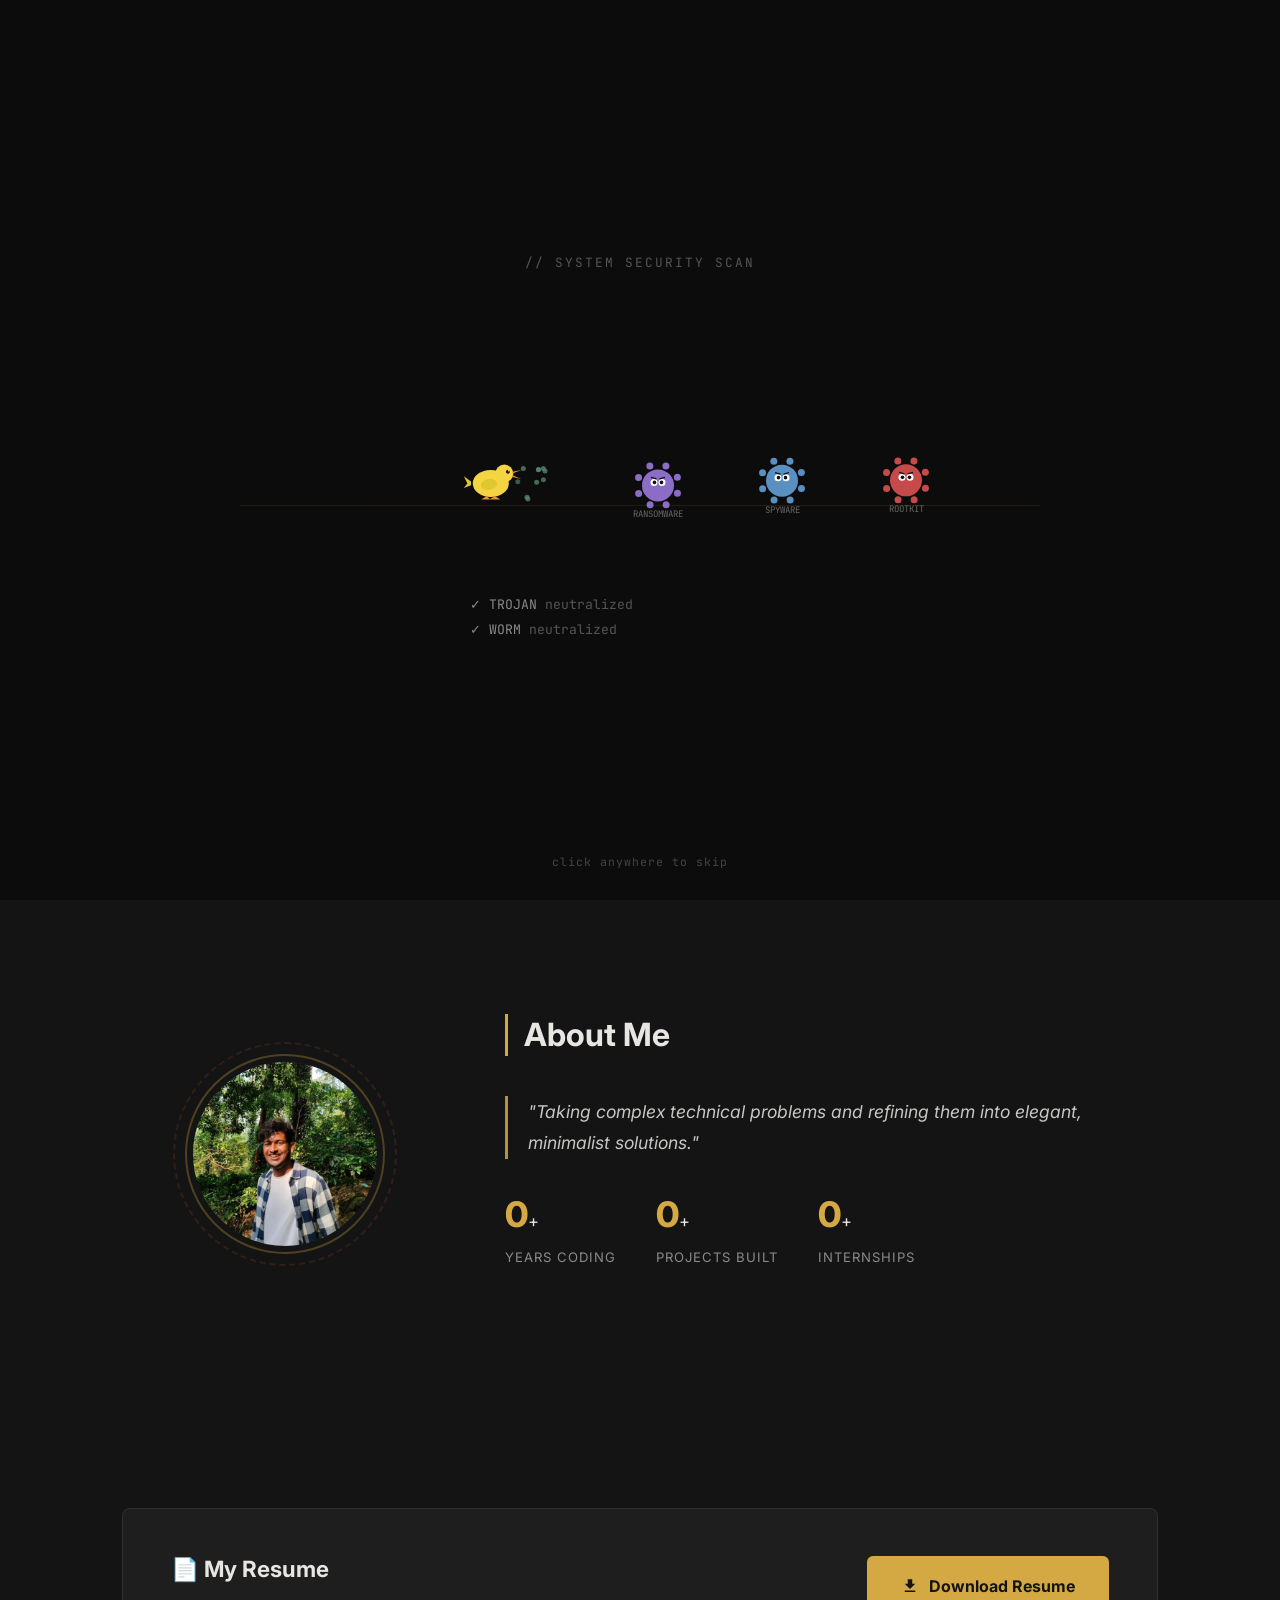
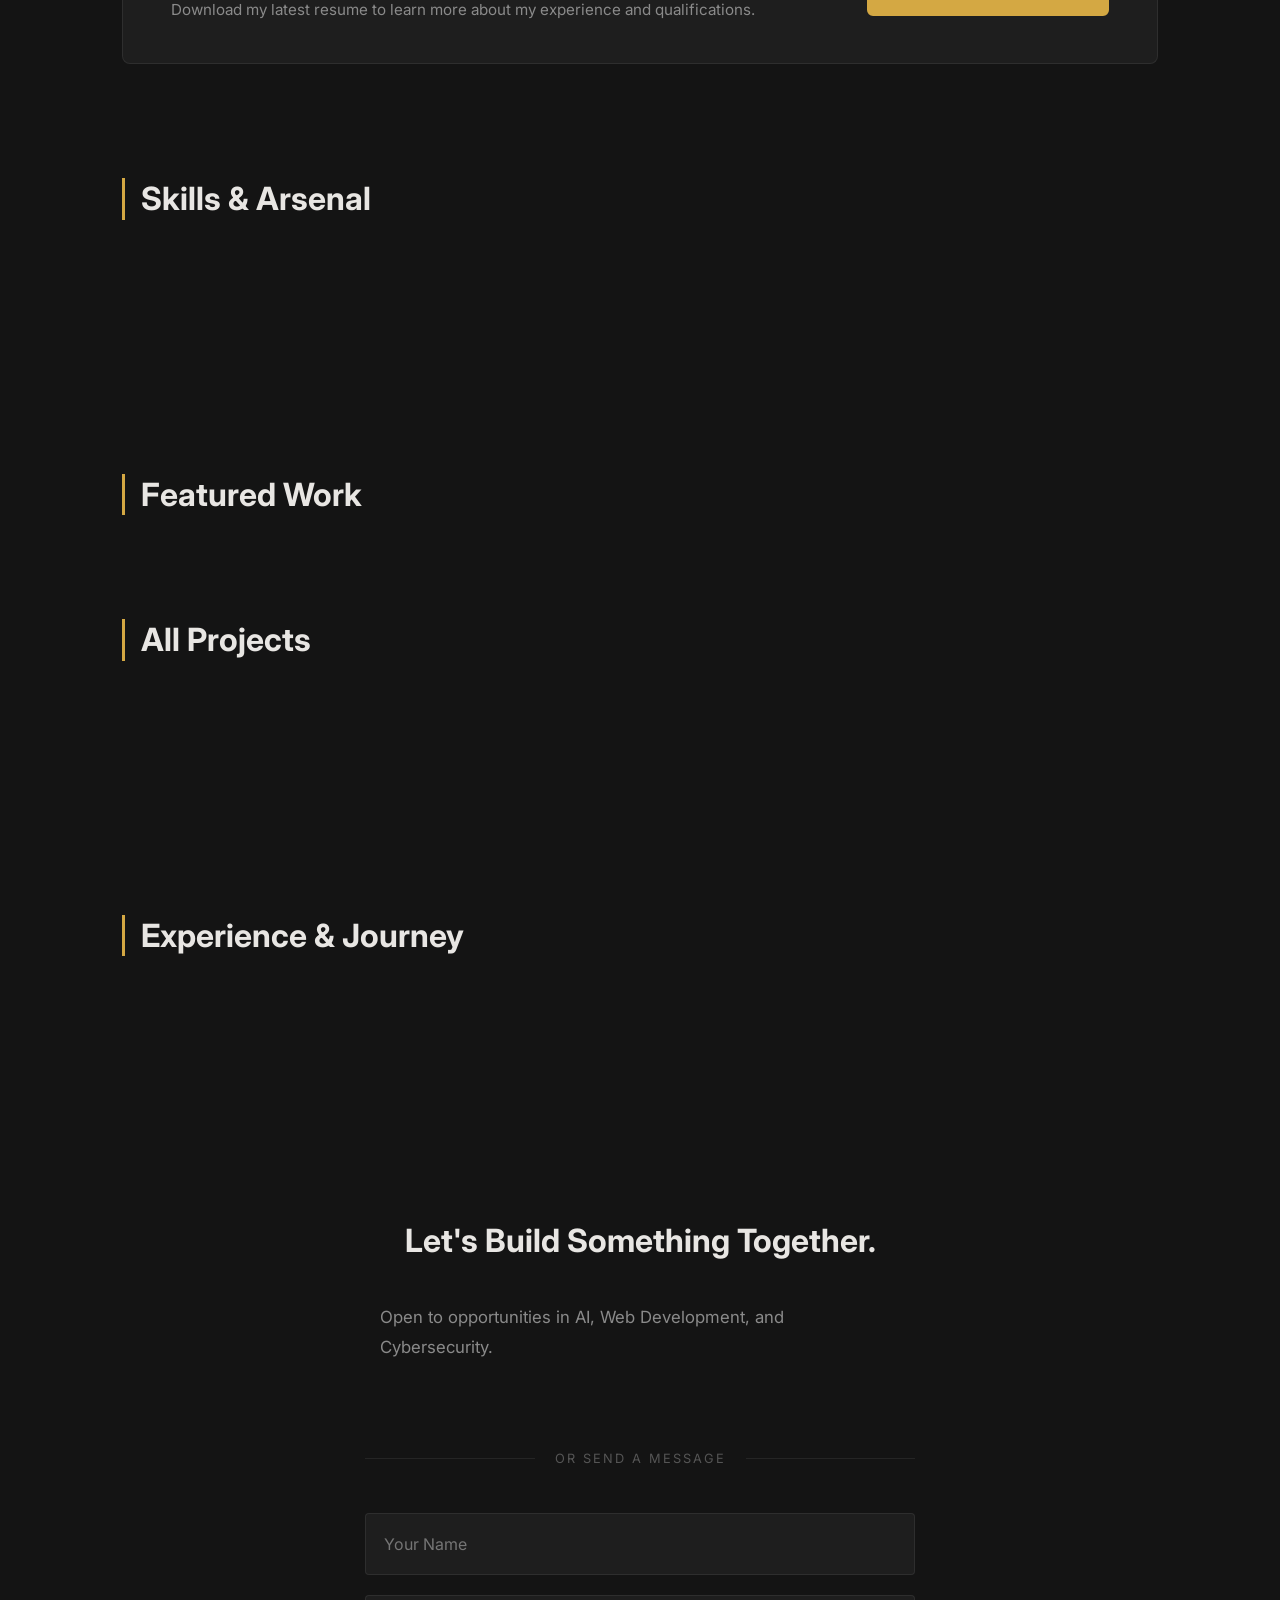
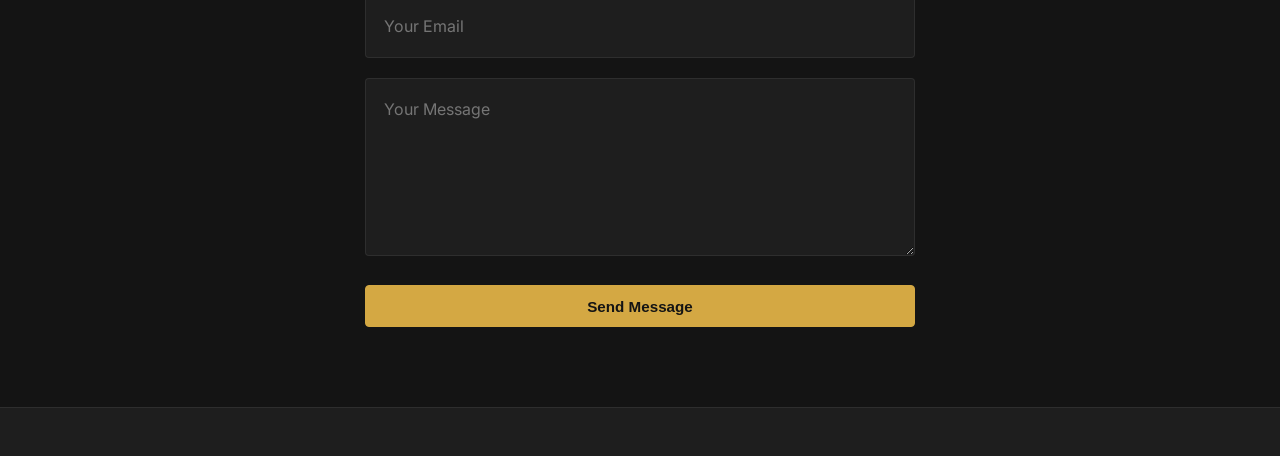
<file: index.html>
<!DOCTYPE html>
<html lang="en">
<head>
  <meta charset="UTF-8">
  <meta name="viewport" content="width=device-width, initial-scale=1.0">
  <title>Ishaan Sahu | Portfolio</title>
  <meta name="description" content="Portfolio of Ishaan Sahu — Software Engineer, ML Engineer, Full-Stack Developer.">
  <link rel="preconnect" href="https://fonts.googleapis.com">
  <link rel="preconnect" href="https://fonts.gstatic.com" crossorigin>
  <link href="https://fonts.googleapis.com/css2?family=Inter:wght@300;400;500;600;700;800&family=JetBrains+Mono:wght@400;700&display=swap" rel="stylesheet">
  <link rel="stylesheet" href="styles.css">
  <noscript>
    <style>
      .intro-overlay { display: none !important; }
      .reveal { opacity: 1 !important; transform: none !important; }
      .timeline-item { opacity: 1 !important; transform: none !important; }
    </style>
  </noscript>
</head>
<body>

  <!-- ===== INTRO: Duck vs Viruses ===== -->
  <div id="intro-overlay" class="intro-overlay">
    <div class="intro-inner">
      <p class="intro-label">// SYSTEM SECURITY SCAN</p>
      <canvas id="duck-canvas" width="800" height="280"></canvas>
      <div class="intro-status" id="intro-status"></div>
    </div>
    <div class="intro-skip">click anywhere to skip</div>
  </div>

  <!-- ===== NAVBAR ===== -->
  <nav id="navbar">
    <div class="nav-container">
      <a href="#hero" class="logo">IS<span class="logo-dot">.</span></a>
      <div class="hamburger" id="hamburger">
        <span></span><span></span><span></span>
      </div>
      <ul class="nav-links">
        <li><a href="#hero" class="active">Home</a></li>
        <li><a href="#about">About</a></li>
        <li><a href="#skills">Skills</a></li>
        <li><a href="#projects">Projects</a></li>
        <li><a href="#experience">Experience</a></li>
        <li><a href="#contact">Contact</a></li>
      </ul>
    </div>
  </nav>

  <!-- ===== HERO ===== -->
  <section id="hero" class="hero page-section">
    <div class="hero-bg">
      <canvas id="neural-canvas"></canvas>
    </div>
    <div class="hero-content container reveal">
      <div class="status-badge" id="hero-status">
        <span class="pulse-dot"></span>
        <span id="hero-status-text">Loading...</span>
      </div>
      <h1 class="hero-heading" id="hero-heading">Hi, I'm <span class="accent-text">Ishaan Sahu</span>.</h1>
      <div class="typewriter-container">
        <span id="typewriter" class="typewriter"></span><span class="caret">|</span>
      </div>
      <p class="hero-subtext" id="hero-subtext"></p>
      <div class="hero-ctas">
        <a href="#projects" class="btn btn-primary">View My Projects</a>
        <a href="#contact" class="btn btn-outline">Get in Touch</a>
        <a href="assets/resume.pdf" target="_blank" class="btn btn-outline" id="hero-resume-btn">Download Resume</a>
      </div>
      <div class="social-row" id="hero-socials"></div>
    </div>
  </section>

  <!-- ===== ABOUT ===== -->
  <section id="about" class="about page-section">
    <div class="container reveal">
      <div class="about-grid">
        <div class="about-visual">
          <div class="avatar-container">
            <div class="avatar-ring inner-ring"></div>
            <div class="avatar-ring outer-ring"></div>
            <img src="assets/photo.jpg" alt="Ishaan Sahu" class="avatar-photo" id="avatar-photo" onerror="this.style.display='none'; document.getElementById('avatar-fallback').style.display='flex';">
            <div class="avatar-placeholder" id="avatar-fallback" style="display:none;">IS</div>
          </div>
        </div>
        <div class="about-text">
          <h2 class="section-title">About Me</h2>
          <blockquote class="italic-quote">"Taking complex technical problems and refining them into elegant, minimalist solutions."</blockquote>
          <p id="about-bio"></p>
          <div class="stats-row">
            <div class="stat-item"><span class="stat-number" data-target="2">0</span><span>+</span><div class="stat-label">Years Coding</div></div>
            <div class="stat-item"><span class="stat-number" data-target="5">0</span><span>+</span><div class="stat-label">Projects Built</div></div>
            <div class="stat-item"><span class="stat-number" data-target="3">0</span><span>+</span><div class="stat-label">Internships</div></div>
          </div>
        </div>
      </div>
    </div>
  </section>

  <!-- ===== RESUME ===== -->
  <section id="resume" class="resume-section page-section">
    <div class="container reveal">
      <div class="resume-card">
        <div class="resume-info">
          <h3>📄 My Resume</h3>
          <p>Download my latest resume to learn more about my experience and qualifications.</p>
        </div>
        <a href="assets/resume.pdf" target="_blank" class="resume-download-btn" id="resume-download-link">
          <svg viewBox="0 0 24 24"><path d="M19 9h-4V3H9v6H5l7 7 7-7zM5 18v2h14v-2H5z"/></svg>
          Download Resume
        </a>
      </div>
    </div>
  </section>

  <!-- ===== SKILLS ===== -->
  <section id="skills" class="skills page-section">
    <div class="container reveal">
      <h2 class="section-title">Skills &amp; Arsenal</h2>
      <div id="skills-container" class="skills-grid"></div>
    </div>
  </section>

  <!-- ===== PROJECTS ===== -->
  <section id="projects" class="projects page-section">
    <div class="container reveal">
      <h2 class="section-title">Featured Work</h2>
      <div id="featured-projects" class="featured-grid"></div>
      <h2 class="section-title mt-lg">All Projects</h2>
      <div id="all-projects" class="all-projects-grid"></div>
    </div>
  </section>

  <!-- ===== EXPERIENCE ===== -->
  <section id="experience" class="experience page-section">
    <div class="container reveal">
      <h2 class="section-title">Experience &amp; Journey</h2>
      <div class="timeline" id="timeline-container">
        <div class="timeline-line"></div>
      </div>
    </div>
  </section>

  <!-- ===== CONTACT ===== -->
  <section id="contact" class="contact page-section">
    <div class="container reveal">
      <h2 class="section-title center">Let's Build Something Together.</h2>
      <p class="contact-subtext center">Open to opportunities in AI, Web Development, and Cybersecurity.</p>
      <div class="contact-links-grid" id="contact-links-grid"></div>
      <div class="contact-divider"><span>or send a message</span></div>
      <div class="contact-form-container">
        <form id="contact-form" class="contact-form" name="contact" method="POST" data-netlify="true" data-netlify-honeypot="bot-field">
          <input type="hidden" name="form-name" value="contact">
          <p class="hidden" style="display:none;"><label>Don't fill this out: <input name="bot-field"></label></p>
          <div class="form-group"><input type="text" name="name" required placeholder="Your Name"></div>
          <div class="form-group"><input type="email" name="email" required placeholder="Your Email"></div>
          <div class="form-group"><textarea name="message" required placeholder="Your Message" rows="5"></textarea></div>
          <button type="submit" class="btn btn-primary btn-submit" id="contact-submit-btn">Send Message</button>
        </form>
        <div id="form-message" class="form-message"></div>
      </div>
    </div>
  </section>

  <!-- ===== FOOTER ===== -->
  <footer id="footer">
    <div class="container footer-container">
      <p id="footer-text"></p>
      <div class="footer-socials" id="footer-socials-row"></div>
    </div>
  </footer>

  <script src="script.js"></script>
</body>
</html>
</file>
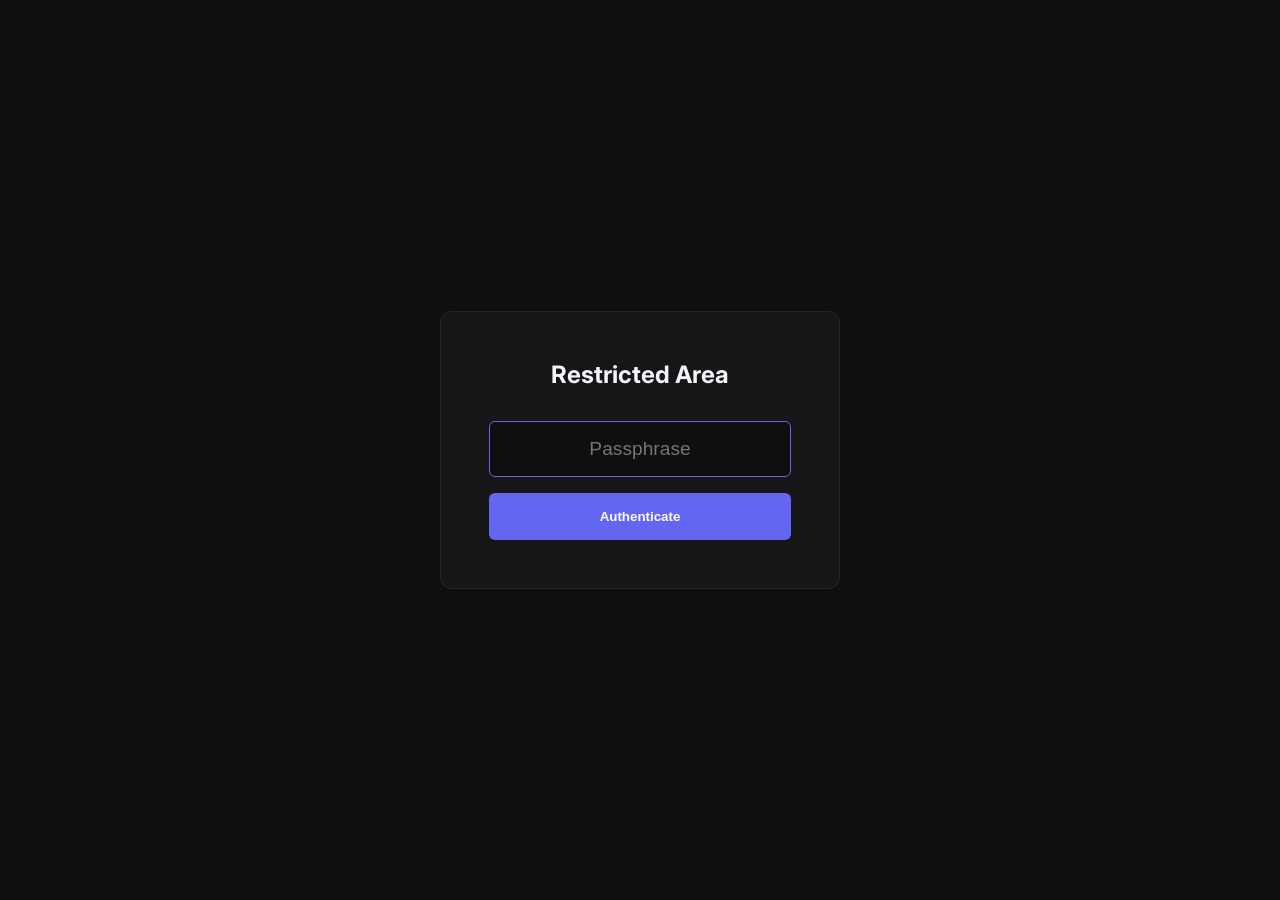
<file: admin.html>
<!DOCTYPE html>
<html lang="en">
<head>
  <meta charset="UTF-8">
  <meta name="viewport" content="width=device-width, initial-scale=1.0">
  <title>Admin Area</title>
  <link rel="preconnect" href="https://fonts.googleapis.com">
  <link rel="preconnect" href="https://fonts.gstatic.com" crossorigin>
  <link href="https://fonts.googleapis.com/css2?family=Inter:wght@400;500;600;700&display=swap" rel="stylesheet">
  <style>
    :root {
      --bg-dark: #0f0f0f;
      --surface: #161616;
      --surface-hover: #1c1c1c;
      --text-main: #f1f5f9;
      --text-muted: #94a3b8;
      --accent: #6366f1;
      --accent-danger: #e11d48;
      --card-border: rgba(255, 255, 255, 0.06);
    }
    * { box-sizing: border-box; margin: 0; padding: 0; }
    body { background: var(--bg-dark); color: var(--text-main); font-family: 'Inter', sans-serif; display: flex; height: 100vh; overflow: hidden; }
    
    /* Login Screen */
    #login-screen { position: fixed; inset: 0; background: var(--bg-dark); z-index: 1000; display: flex; align-items: center; justify-content: center; }
    .login-box { background: var(--surface); padding: 3rem; border-radius: 12px; border: 1px solid var(--card-border); text-align: center; width: 100%; max-width: 400px; }
    .login-box h2 { margin-bottom: 2rem; color: var(--text-main); }
    .login-box input { width: 100%; padding: 1rem; background: var(--bg-dark); border: 1px solid var(--card-border); border-radius: 6px; color: white; margin-bottom: 1rem; text-align: center; font-size: 1.2rem; }
    .login-box input:focus { outline: none; border-color: var(--accent); }
    .btn { background: var(--accent); color: white; border: none; padding: 1rem 2rem; border-radius: 6px; cursor: pointer; font-weight: 600; width: 100%; transition: opacity 0.2s; }
    .btn:hover { opacity: 0.9; }
    .btn-danger { background: var(--accent-danger); }
    .btn-outline { background: transparent; border: 1px solid var(--card-border); }
    
    /* Dashboard Layout */
    #dashboard { display: none; width: 100%; height: 100%; }
    .sidebar { width: 250px; background: var(--surface); border-right: 1px solid var(--card-border); padding: 2rem 0; display: flex; flex-direction: column; }
    .sidebar h2 { padding: 0 2rem; margin-bottom: 2rem; font-size: 1.2rem; color: var(--accent); }
    .nav-btn { background: transparent; border: none; color: var(--text-muted); text-align: left; padding: 1rem 2rem; cursor: pointer; transition: 0.2s; font-size: 1rem; width: 100%; }
    .nav-btn:hover, .nav-btn.active { background: var(--surface-hover); color: var(--text-main); border-right: 3px solid var(--accent); }
    .logout-btn { margin-top: auto; color: var(--accent-danger); }
    
    .main-content { flex: 1; padding: 3rem; overflow-y: auto; }
    .section-view { display: none; max-width: 800px; }
    .section-view.active { display: block; }
    .section-view h1 { margin-bottom: 2rem; }
    
    /* Forms */
    .form-group { margin-bottom: 1.5rem; }
    .form-group label { display: block; margin-bottom: 0.5rem; color: var(--text-muted); font-size: 0.9rem; }
    .form-group input, .form-group textarea, .form-group select { width: 100%; padding: 0.75rem; background: var(--surface); border: 1px solid var(--card-border); border-radius: 6px; color: white; font-family: inherit; }
    .form-group input:focus, .form-group textarea:focus { outline: none; border-color: var(--accent); }
    .flex-row { display: flex; gap: 1rem; align-items: center; }
    .chip { display: inline-flex; align-items: center; background: var(--surface-hover); padding: 0.25rem 0.75rem; border-radius: 16px; margin: 0.25rem; font-size: 0.9rem; border: 1px solid var(--card-border); }
    .chip button { background: none; border: none; color: var(--accent-danger); margin-left: 0.5rem; cursor: pointer; }
    
    .card-list { display: flex; flex-direction: column; gap: 1rem; margin-bottom: 2rem; }
    .edit-card { background: var(--surface); border: 1px solid var(--card-border); padding: 1.5rem; border-radius: 8px; position: relative; }
    .edit-card .delete-btn { position: absolute; top: 1rem; right: 1rem; background: none; border: none; color: var(--accent-danger); cursor: pointer; }

    /* Repo Checklist */
    .repo-item { display: flex; align-items: center; padding: 1rem; background: var(--surface); border: 1px solid var(--card-border); border-radius: 6px; margin-bottom: 0.5rem; cursor: grab; }
    .repo-item:active { cursor: grabbing; }
    .repo-item.pinned { border-color: var(--accent); }
    .repo-item input[type="checkbox"] { margin-right: 1rem; transform: scale(1.2); }
    .repo-rank { margin-left: auto; background: var(--accent); color: white; padding: 2px 8px; border-radius: 12px; font-size: 0.8rem; font-weight: bold; }
    .repo-expand { padding: 1rem; background: var(--bg-dark); border: 1px solid var(--card-border); border-top: none; border-radius: 0 0 6px 6px; margin-top: -0.5rem; margin-bottom: 1rem; display: none; }
    .repo-item.pinned + .repo-expand { display: block; }
    
    /* Resume Upload */
    .resume-upload-area {
      border: 2px dashed var(--card-border);
      border-radius: 8px;
      padding: 2rem;
      text-align: center;
      transition: border-color 0.3s, background 0.3s;
      cursor: pointer;
      margin-bottom: 1.5rem;
    }
    .resume-upload-area:hover {
      border-color: var(--accent);
      background: rgba(99, 102, 241, 0.05);
    }
    .resume-upload-area.dragover {
      border-color: var(--accent);
      background: rgba(99, 102, 241, 0.1);
    }
    .resume-upload-area p { color: var(--text-muted); margin-top: 0.5rem; font-size: 0.9rem; }
    .resume-current { background: var(--surface); padding: 1rem 1.5rem; border-radius: 6px; border: 1px solid var(--card-border); margin-bottom: 1.5rem; display: flex; justify-content: space-between; align-items: center; }
    .resume-current a { color: var(--accent); text-decoration: underline; }

    /* Toast */
    #toast { position: fixed; bottom: 2rem; right: 2rem; padding: 1rem 2rem; border-radius: 6px; color: white; transform: translateY(100px); opacity: 0; transition: all 0.3s; z-index: 2000; }
    #toast.show { transform: translateY(0); opacity: 1; }
    .toast-success { background: var(--accent); }
    .toast-error { background: var(--accent-danger); }
  </style>
</head>
<body>

  <!-- Login -->
  <div id="login-screen">
    <div class="login-box">
      <h2>Restricted Area</h2>
      <form id="login-form">
        <input type="password" id="admin-password" placeholder="Passphrase" required autofocus>
        <button type="submit" class="btn" id="login-btn">Authenticate</button>
      </form>
      <div id="login-error" style="color: var(--accent-danger); margin-top: 1rem; display: none;"></div>
    </div>
  </div>

  <!-- Dashboard -->
  <div id="dashboard">
    <div class="sidebar">
      <h2>Control Panel</h2>
      <button class="nav-btn active" data-target="sec-identity">Identity</button>
      <button class="nav-btn" data-target="sec-featured">Featured Projects</button>
      <button class="nav-btn" data-target="sec-hidden">Hidden Repos</button>
      <button class="nav-btn" data-target="sec-skills">Skills</button>
      <button class="nav-btn" data-target="sec-experience">Experience</button>
      <button class="nav-btn" data-target="sec-resume">Resume</button>
      <button class="nav-btn" data-target="sec-settings">Site Settings</button>
      <button class="nav-btn" data-target="sec-visitors" id="nav-btn-visitors">Visitors Log</button>
      <button class="nav-btn logout-btn" id="logout-btn">Log Out</button>
    </div>
    
    <div class="main-content">
      
      <!-- Identity Section -->
      <div id="sec-identity" class="section-view active">
        <h1>Identity</h1>
        <div class="form-group">
          <label>Name</label>
          <input type="text" id="id-name">
        </div>
        <div class="form-group">
          <label>Tagline</label>
          <input type="text" id="id-tagline">
        </div>
        <div class="form-group">
          <label>Bio</label>
          <textarea id="id-bio" rows="4"></textarea>
        </div>
        <div class="form-group">
          <label>Roles (Typewriter)</label>
          <div id="roles-container" style="margin-bottom: 0.5rem;"></div>
          <div class="flex-row">
            <input type="text" id="new-role" placeholder="Add a role...">
            <button class="btn btn-outline" style="width: auto;" onclick="adminApp.addRole()">Add</button>
          </div>
        </div>
        <div class="form-group">
          <label>Status Badge</label>
          <div class="flex-row">
            <input type="checkbox" id="id-status-active" style="width:auto;"> Active
            <input type="text" id="id-status-label" placeholder="Label text (e.g. Open to Opportunities)">
          </div>
        </div>
        <h3>Social Links</h3>
        <div class="form-group"><label>Email</label><input type="text" id="id-email"></div>
        <div class="form-group"><label>LinkedIn</label><input type="text" id="id-linkedin"></div>
        <div class="form-group"><label>GitHub</label><input type="text" id="id-github"></div>
        <div class="form-group"><label>LeetCode</label><input type="text" id="id-leetcode"></div>
        
        <button class="btn save-btn" data-section="identity">Save Changes</button>
      </div>

      <!-- Featured Projects Section -->
      <div id="sec-featured" class="section-view">
        <h1>Featured Projects</h1>
        <p style="color: var(--text-muted); margin-bottom: 1rem;">Select up to 3 projects. Drag to reorder.</p>
        <div id="featured-list" class="card-list">
          <!-- Populated by JS -->
        </div>
        <button class="btn save-btn" data-section="featured">Save Changes</button>
      </div>

      <!-- Hidden Repos Section -->
      <div id="sec-hidden" class="section-view">
        <h1>Hidden Repos</h1>
        <p style="color: var(--text-muted); margin-bottom: 1rem;">Select repositories to hide from the "All Projects" grid.</p>
        <div id="hidden-list" class="card-list" style="display: grid; grid-template-columns: 1fr 1fr; gap: 0.5rem;">
          <!-- Populated by JS -->
        </div>
        <button class="btn save-btn" data-section="hidden">Save Changes</button>
      </div>

      <!-- Skills Section -->
      <div id="sec-skills" class="section-view">
        <h1>Skills</h1>
        <div id="skills-editor">
          <!-- Populated by JS -->
        </div>
        <button class="btn btn-outline" style="margin-bottom: 2rem;" onclick="adminApp.addSkillCategory()">+ Add Category</button><br>
        <button class="btn save-btn" data-section="skills">Save Changes</button>
      </div>

      <!-- Experience Section -->
      <div id="sec-experience" class="section-view">
        <h1>Experience</h1>
        <div id="experience-list" class="card-list">
          <!-- Populated by JS -->
        </div>
        <button class="btn btn-outline" style="margin-bottom: 2rem;" onclick="adminApp.addExperience()">+ Add Entry</button><br>
        <button class="btn save-btn" data-section="experience">Save Changes</button>
      </div>

      <!-- Resume Section -->
      <div id="sec-resume" class="section-view">
        <h1>Resume Management</h1>
        <p style="color: var(--text-muted); margin-bottom: 1.5rem;">Upload a new resume PDF. It will replace the current one and be available for download on your portfolio.</p>
        
        <div class="resume-current" id="resume-current-info">
          <div>
            <span style="color: var(--text-muted); font-size: 0.9rem;">Current Resume:</span>
            <a href="" id="resume-current-link" target="_blank" style="margin-left: 0.5rem;">View Current Resume</a>
          </div>
        </div>

        <div class="resume-upload-area" id="resume-upload-area" onclick="document.getElementById('resume-file-input').click();">
          <div style="font-size: 2rem; margin-bottom: 0.5rem;">📄</div>
          <strong>Click to select or drag & drop your resume PDF</strong>
          <p>Only PDF files are accepted (max 10MB)</p>
        </div>
        <input type="file" id="resume-file-input" accept=".pdf" style="display: none;">
        
        <div id="resume-selected-info" style="display: none; background: var(--surface); padding: 1rem; border-radius: 6px; border: 1px solid var(--accent); margin-bottom: 1.5rem;">
          <span id="resume-selected-name" style="color: var(--accent);"></span>
          <span id="resume-selected-size" style="color: var(--text-muted); margin-left: 1rem;"></span>
        </div>

        <button class="btn" id="resume-upload-btn" style="margin-bottom: 1rem;" disabled>Upload Resume</button>
      </div>

      <!-- Site Settings Section -->
      <div id="sec-settings" class="section-view">
        <h1>Site Settings</h1>
        <div class="form-group">
          <label>Accent Color Preset</label>
          <select id="set-accent">
            <option value="indigo">Indigo</option>
            <option value="emerald">Emerald</option>
            <option value="amber">Amber</option>
          </select>
        </div>
        <div class="form-group">
          <label>Footer Text</label>
          <input type="text" id="set-footer">
        </div>
        <button class="btn save-btn" data-section="settings">Save Changes</button>
      </div>

      <!-- Visitors Section -->
      <div id="sec-visitors" class="section-view">
        <h1>Silent Visitor Analytics</h1>
        <p style="color: var(--text-muted); margin-bottom: 2rem;">Tracking is entirely invisible to public visitors.</p>
        
        <!-- Stats Row -->
        <div style="display: grid; grid-template-columns: 1fr 1fr; gap: 1.5rem; margin-bottom: 2rem;">
          <div style="background: var(--surface); padding: 1.5rem; border-radius: 8px; border: 1px solid var(--card-border);">
            <div style="color: var(--text-muted); font-size: 0.9rem; margin-bottom: 0.5rem;">Total Visits</div>
            <div id="visitor-total" style="font-size: 2.2rem; font-weight: bold; color: var(--accent);">0</div>
          </div>
          <div style="background: var(--surface); padding: 1.5rem; border-radius: 8px; border: 1px solid var(--card-border);">
            <div style="color: var(--text-muted); font-size: 0.9rem; margin-bottom: 0.5rem;">Unique Visitors (IPs)</div>
            <div id="visitor-unique" style="font-size: 2.2rem; font-weight: bold; color: #10b981;">0</div>
          </div>
        </div>

        <!-- Logs Table -->
        <div style="background: var(--surface); border: 1px solid var(--card-border); border-radius: 8px; overflow: hidden;">
          <div style="padding: 1.2rem; font-weight: 600; border-bottom: 1px solid var(--card-border); display: flex; justify-content: space-between; align-items: center;">
            <span>Visit History</span>
            <button class="btn btn-outline" style="width: auto; padding: 0.4rem 1rem; font-size: 0.85rem;" onclick="adminApp.loadVisitors()">Refresh Logs</button>
          </div>
          <div style="overflow-x: auto; max-height: 480px;">
            <table style="width: 100%; border-collapse: collapse; text-align: left; font-size: 0.9rem;">
              <thead>
                <tr style="background: var(--surface-hover); color: var(--text-muted); border-bottom: 1px solid var(--card-border);">
                  <th style="padding: 1rem;">IP Address</th>
                  <th style="padding: 1rem;">Page</th>
                  <th style="padding: 1rem;">Timestamp</th>
                  <th style="padding: 1rem; max-width: 280px; overflow: hidden; text-overflow: ellipsis; white-space: nowrap;">Client (Browser/OS)</th>
                </tr>
              </thead>
              <tbody id="visitor-log-rows">
                <!-- Dynamically populated -->
              </tbody>
            </table>
          </div>
        </div>
      </div>

    </div>
  </div>

  <div id="toast"></div>

  <script src="admin.js"></script>
</body>
</html>
</file>
<file: styles.css>
/* ================================================
   WARM VINTAGE-MODERN THEME
   Minimalistic · High Contrast · Readable
   ================================================ */

:root {
  --bg-dark: #141414;
  --surface: #1e1e1e;
  --surface-hover: #272727;
  --text-main: #e8e6e3;
  --text-muted: #8a8a8a;

  --accent-primary: #d4a843;   /* Vintage Gold */
  --accent-secondary: #c75c3a; /* Burnt Sienna */
  --accent-tertiary: #5b8a72;  /* Sage Green */

  --card-border: rgba(255, 255, 255, 0.07);
  --glass-bg: rgba(20, 20, 20, 0.92);

  --font-family: 'Inter', sans-serif;
  --font-mono: 'JetBrains Mono', 'Courier New', monospace;
  --font-hero: 800 clamp(2.5rem, 6vw, 5.5rem)/1.1 var(--font-family);
  --font-title: 700 2rem/1.3 var(--font-family);
  --font-body: 400 1.05rem/1.8 var(--font-family);

  --max-width: 1100px;
  --section-padding: 100px 0;
  --nav-height: 64px;
  --transition: 250ms ease;
}

* { margin: 0; padding: 0; box-sizing: border-box; }
html { scroll-behavior: smooth; }
body {
  background: var(--bg-dark);
  color: var(--text-main);
  font: var(--font-body);
  overflow-x: hidden;
  min-height: 100vh;
  display: flex;
  flex-direction: column;
}

a { color: inherit; text-decoration: none; transition: color var(--transition); }

/* ===== INTRO OVERLAY ===== */
.intro-overlay {
  position: fixed; inset: 0; z-index: 10000;
  background: #0c0c0c;
  display: flex; flex-direction: column;
  align-items: center; justify-content: center;
  cursor: pointer;
  transition: opacity 0.6s ease;
}
.intro-overlay.fade-out {
  opacity: 0; pointer-events: none;
}
.intro-inner {
  text-align: center;
  width: 90%; max-width: 800px;
}
.intro-label {
  font: 400 0.8rem/1 var(--font-mono);
  color: #555; letter-spacing: 2px;
  margin-bottom: 1.5rem;
  text-transform: uppercase;
}
#duck-canvas {
  width: 100%; max-width: 800px;
  height: auto;
  display: block; margin: 0 auto;
  image-rendering: auto;
}
.intro-status {
  margin-top: 1.25rem;
  font: 400 0.82rem/1.9 var(--font-mono);
  color: var(--text-muted);
  text-align: left;
  max-width: 340px;
  margin-left: auto; margin-right: auto;
  min-height: 3rem;
}
.status-line { display: block; }
.status-line .dim { color: #555; }
.status-final {
  display: block;
  color: var(--accent-primary);
  font-weight: 700;
  margin-top: 0.6rem;
  letter-spacing: 0.5px;
}
.intro-skip {
  position: absolute; bottom: 2rem;
  font: 400 0.72rem/1 var(--font-mono);
  color: #444; letter-spacing: 1px;
}

/* ===== PAGE SECTIONS ===== */
/* Sections visible by default — JS hides them */
section.page-section { flex-grow: 1; }

body.js-ready section.page-section {
  display: none;
}
body.js-ready section.page-section.page-active {
  display: block;
  animation: pageIn 0.5s ease;
}
body.js-ready section.hero.page-section.page-active {
  display: flex;
}

@keyframes pageIn {
  from { opacity: 0; transform: translateY(18px); }
  to { opacity: 1; transform: translateY(0); }
}

/* ===== REVEAL (JS-gated) ===== */
body.js-ready .reveal {
  opacity: 0; transform: translateY(16px);
  transition: opacity 0.5s ease, transform 0.5s ease;
}
body.js-ready .reveal.active {
  opacity: 1; transform: none;
}

/* ===== LAYOUT ===== */
.container { width: 100%; max-width: var(--max-width); margin: 0 auto; padding: 0 2rem; }
section { padding: var(--section-padding); position: relative; }
.section-title {
  font: var(--font-title); margin-bottom: 2.5rem;
  padding-left: 1rem;
  border-left: 3px solid var(--accent-primary);
}
.section-title.center { text-align: center; border-left: none; padding-left: 0; }
.accent-text { color: var(--accent-primary); }
.italic-quote {
  font-style: italic; font-size: 1.1rem; color: var(--text-main);
  border-left: 3px solid var(--accent-primary);
  padding-left: 1.25rem; margin-bottom: 1.5rem; opacity: 0.85;
}
.mt-lg { margin-top: 4rem; }

/* ===== BUTTONS ===== */
.btn {
  display: inline-block; padding: 0.7rem 1.4rem;
  border-radius: 4px; font-weight: 600; font-size: 0.95rem;
  transition: all var(--transition); cursor: pointer;
}
.btn-primary {
  background: var(--accent-primary); color: #141414;
  border: 1px solid var(--accent-primary);
}
.btn-primary:hover {
  background: transparent; color: var(--accent-primary);
  transform: translateY(-2px);
}
.btn-outline {
  background: transparent; color: var(--text-main);
  border: 1px solid var(--card-border);
}
.btn-outline:hover {
  border-color: var(--accent-secondary); color: var(--accent-secondary);
  transform: translateY(-2px);
}

/* ===== NAVBAR ===== */
nav {
  position: fixed; top: 0; width: 100%; z-index: 1000;
  background: var(--glass-bg);
  backdrop-filter: blur(12px); -webkit-backdrop-filter: blur(12px);
  border-bottom: 1px solid var(--card-border);
  padding: 1rem 0;
  transition: padding var(--transition);
}
.nav-container {
  max-width: var(--max-width); margin: 0 auto; padding: 0 2rem;
  display: flex; justify-content: space-between; align-items: center;
}
.logo {
  font-size: 1.4rem; font-weight: 800;
  color: var(--text-main); letter-spacing: -1px;
}
.logo-dot { color: var(--accent-primary); }
.nav-links { list-style: none; display: flex; gap: 1.75rem; }
.nav-links a {
  font-size: 0.88rem; font-weight: 500; color: var(--text-muted);
  position: relative; padding: 4px 0; transition: color var(--transition);
}
.nav-links a::after {
  content: ''; position: absolute;
  width: 0; height: 2px; bottom: -4px; left: 0;
  background: var(--accent-primary);
  transition: width var(--transition);
}
.nav-links a:hover, .nav-links a.active { color: var(--text-main); }
.nav-links a:hover::after, .nav-links a.active::after { width: 100%; }

.hamburger { display: none; flex-direction: column; gap: 5px; cursor: pointer; }
.hamburger span { width: 22px; height: 2px; background: var(--text-main); transition: 0.3s; }

/* ===== HERO ===== */
.hero {
  min-height: 100vh; display: flex; align-items: center;
  position: relative; overflow: hidden;
  padding-top: calc(var(--nav-height) + 2rem);
}
.hero-bg { position: absolute; inset: 0; z-index: -1; }
#neural-canvas { width: 100%; height: 100%; display: block; }
.hero-content { position: relative; z-index: 1; }

.status-badge {
  display: inline-flex; align-items: center; gap: 8px;
  padding: 6px 12px; background: var(--surface);
  border: 1px solid var(--card-border); border-radius: 20px;
  font-size: 0.82rem; color: var(--text-muted);
  margin-bottom: 1.5rem;
}
.pulse-dot {
  width: 7px; height: 7px;
  background: var(--accent-tertiary); border-radius: 50%;
  animation: pulse 2s infinite;
}
@keyframes pulse { 50% { opacity: 0.3; } }

.hero-heading { font: var(--font-hero); margin-bottom: 0.75rem; color: var(--text-main); }
.typewriter-container { font-size: 1.6rem; font-weight: 600; margin-bottom: 1.25rem; height: 2rem; color: var(--accent-secondary); }
.caret { animation: blink 1s step-end infinite; color: var(--accent-primary); }
@keyframes blink { 50% { opacity: 0; } }
.hero-subtext { max-width: 550px; margin-bottom: 2rem; color: var(--text-muted); }
.hero-ctas { display: flex; gap: 1rem; margin-bottom: 2.5rem; flex-wrap: wrap; }
.social-row { display: flex; gap: 1.25rem; }
.social-icon { color: var(--text-muted); transition: color var(--transition); font-weight: 600; font-size: 0.95rem; }
.social-icon:hover { color: var(--accent-primary); }

/* ===== ABOUT ===== */
.about { padding-top: calc(var(--nav-height) + 50px); }
.about-grid { display: grid; grid-template-columns: 1fr 2fr; gap: 3.5rem; align-items: center; }
.avatar-container { position: relative; width: 200px; height: 200px; margin: 0 auto; }
.avatar-ring { position: absolute; inset: 0; border-radius: 50%; border: 2px solid transparent; }
.inner-ring { border-color: var(--accent-primary); opacity: 0.3; animation: spin 12s linear infinite; }
.outer-ring { inset: -12px; border-color: var(--accent-secondary); border-style: dashed; opacity: 0.15; animation: spin-reverse 20s linear infinite; }

/* Avatar: actual photo image */
.avatar-photo {
  position: absolute; inset: 8px;
  width: calc(100% - 16px); height: calc(100% - 16px);
  border-radius: 50%;
  object-fit: cover;
  z-index: 1;
  transition: transform 0.4s ease, box-shadow 0.4s ease;
}
.avatar-container:hover .avatar-photo {
  transform: scale(1.04);
  box-shadow: 0 0 30px rgba(212, 168, 67, 0.2);
}

/* Fallback text when no photo */
.avatar-placeholder {
  position: absolute; inset: 8px; background: var(--surface);
  border-radius: 50%; display: flex; align-items: center; justify-content: center;
  font-size: 3.5rem; font-weight: 800; color: var(--accent-primary); opacity: 0.7;
}

@keyframes spin { to { transform: rotate(360deg); } }
@keyframes spin-reverse { to { transform: rotate(-360deg); } }

.stats-row { display: flex; gap: 2.5rem; margin: 1.5rem 0; }
.stat-number { font-size: 2.2rem; font-weight: 800; color: var(--accent-primary); }
.stat-label { font-size: 0.82rem; color: var(--text-muted); text-transform: uppercase; letter-spacing: 1px; }

/* ===== RESUME SECTION ===== */
.resume-section {
  padding: 60px 0 0;
  padding-top: calc(var(--nav-height) + 50px);
}
.resume-card {
  background: var(--surface);
  border: 1px solid var(--card-border);
  border-radius: 8px;
  padding: 2.5rem 3rem;
  display: flex;
  align-items: center;
  justify-content: space-between;
  gap: 2rem;
  transition: border-color var(--transition), transform var(--transition);
}
.resume-card:hover {
  border-color: var(--accent-primary);
  transform: translateY(-2px);
}
.resume-info h3 {
  font-size: 1.4rem;
  margin-bottom: 0.4rem;
  color: var(--text-main);
}
.resume-info p {
  color: var(--text-muted);
  font-size: 0.95rem;
}
.resume-download-btn {
  display: inline-flex;
  align-items: center;
  gap: 0.6rem;
  padding: 0.85rem 2rem;
  background: var(--accent-primary);
  color: #141414;
  border: 2px solid var(--accent-primary);
  border-radius: 6px;
  font-weight: 700;
  font-size: 1rem;
  transition: all var(--transition);
  white-space: nowrap;
  text-decoration: none;
}
.resume-download-btn:hover {
  background: transparent;
  color: var(--accent-primary);
  transform: translateY(-2px);
  box-shadow: 0 4px 20px rgba(212, 168, 67, 0.15);
}
.resume-download-btn svg {
  width: 18px;
  height: 18px;
  fill: currentColor;
  transition: transform 0.2s ease;
}
.resume-download-btn:hover svg {
  transform: translateY(2px);
}

/* ===== SKILLS ===== */
.skills { padding-top: calc(var(--nav-height) + 50px); }
.skills-grid { display: flex; flex-direction: column; gap: 2rem; }
.skill-category h3 { color: var(--accent-primary); margin-bottom: 0.75rem; font-size: 1.1rem; }
.skill-category[data-cat="ML & Data"] h3 { color: var(--accent-tertiary); }
.chips-container { display: flex; flex-wrap: wrap; gap: 0.75rem; }
.skill-chip {
  background: var(--surface); border: 1px solid var(--card-border);
  padding: 0.45rem 0.9rem; border-radius: 4px; font-size: 0.88rem;
  transition: all var(--transition); color: var(--text-muted);
}
.skill-chip:hover { border-color: var(--accent-primary); color: var(--text-main); transform: translateY(-2px); }

/* ===== PROJECTS ===== */
.projects { padding-top: calc(var(--nav-height) + 50px); }
.featured-grid { display: flex; flex-direction: column; gap: 2.5rem; }
.project-card {
  background: var(--surface); border: 1px solid var(--card-border);
  border-radius: 6px; padding: 2rem; position: relative;
  transition: border-color var(--transition), transform var(--transition);
}
.project-card:hover { border-color: var(--accent-primary); transform: translateY(-3px); }
.rank-badge {
  position: absolute; top: -12px; left: -12px;
  width: 34px; height: 34px;
  background: var(--bg-dark); border: 2px solid var(--accent-primary);
  border-radius: 50%; display: flex; align-items: center; justify-content: center;
  font-weight: 800; font-size: 0.85rem; color: var(--accent-primary); z-index: 2;
}
.project-card:hover .rank-badge { background: var(--accent-primary); color: var(--bg-dark); }
.project-header { display: flex; justify-content: space-between; align-items: center; margin-bottom: 0.75rem; }
.project-title { font-size: 1.5rem; color: var(--text-main); }
.language-badge { font-size: 0.78rem; padding: 3px 8px; background: rgba(212,168,67,0.1); border-radius: 3px; color: var(--accent-primary); }
.project-desc { margin-bottom: 1rem; color: var(--text-muted); }
.project-highlights { list-style: none; margin-bottom: 1.25rem; }
.project-highlights li { position: relative; padding-left: 1.25rem; margin-bottom: 0.4rem; color: var(--text-muted); }
.project-highlights li::before { content: '▹'; position: absolute; left: 0; color: var(--accent-primary); }

.all-projects-grid { display: grid; grid-template-columns: repeat(auto-fill, minmax(280px, 1fr)); gap: 1.25rem; }
.small-card {
  background: var(--surface); border: 1px solid var(--card-border);
  padding: 1.25rem; border-radius: 6px; display: flex; flex-direction: column;
  transition: all var(--transition);
}
.small-card:hover { transform: translateY(-3px); border-color: var(--accent-tertiary); }
.small-card-title { font-size: 1.1rem; margin-bottom: 0.4rem; display: flex; justify-content: space-between; color: var(--text-main); }
.small-card-desc { font-size: 0.88rem; flex-grow: 1; margin-bottom: 0.75rem; color: var(--text-muted); }
.small-card-meta { display: flex; justify-content: space-between; font-size: 0.78rem; color: var(--text-muted); }

/* ===== EXPERIENCE ===== */
.experience { padding-top: calc(var(--nav-height) + 50px); }
.timeline { position: relative; padding-left: 2rem; margin-top: 2rem; }
.timeline-line { position: absolute; top: 0; left: 0; width: 2px; height: 100%; background: var(--card-border); }
.timeline-line-fill {
  position: absolute; top: 0; left: -1px; width: 4px; height: 0;
  background: var(--accent-primary); transition: height 0.5s ease-out;
}
.timeline-item { position: relative; margin-bottom: 2.5rem; opacity: 0; transform: translateX(16px); transition: all 0.4s ease; }
.timeline-item.visible { opacity: 1; transform: translateX(0); }
.timeline-node {
  position: absolute; left: -2rem; top: 0; width: 12px; height: 12px;
  background: var(--bg-dark); border: 2px solid var(--accent-primary);
  border-radius: 50%; transform: translateX(-50%); z-index: 2;
  transition: background var(--transition);
}
.timeline-item.visible .timeline-node { background: var(--accent-primary); }
.timeline-content { background: var(--surface); padding: 1.25rem; border-radius: 6px; border: 1px solid var(--card-border); }
.exp-role { font-size: 1.15rem; color: var(--text-main); }
.exp-company { color: var(--accent-primary); font-weight: 600; }
.exp-meta { font-size: 0.82rem; color: var(--text-muted); margin-bottom: 0.75rem; display: flex; gap: 0.75rem; flex-wrap: wrap; }

/* ===== CONTACT ===== */
.contact {
  padding-top: calc(var(--nav-height) + 60px);
  padding-bottom: 80px;
}
.contact-subtext { max-width: 520px; margin: 0 auto 2.5rem; color: var(--text-muted); }

.contact-links-grid {
  display: grid; grid-template-columns: repeat(2, 1fr);
  gap: 1rem; max-width: 700px; margin: 0 auto 2.5rem;
}
.contact-link-card {
  display: flex; align-items: center; gap: 0.9rem;
  padding: 1.15rem 1.4rem; background: var(--surface);
  border: 1px solid var(--card-border); border-radius: 6px;
  transition: all var(--transition); color: var(--text-main);
}
.contact-link-card:hover {
  border-color: var(--accent-primary); transform: translateY(-3px);
}
.contact-link-card:hover .cl-icon { color: var(--accent-primary); }
.contact-link-card:hover .cl-name { color: var(--accent-primary); }
.cl-icon {
  width: 38px; height: 38px; border-radius: 6px;
  background: rgba(212,168,67,0.06); color: var(--text-muted);
  display: flex; align-items: center; justify-content: center;
  transition: color var(--transition); flex-shrink: 0;
}
.cl-icon svg { width: 18px; height: 18px; fill: currentColor; }
.cl-info { display: flex; flex-direction: column; }
.cl-name { font-weight: 600; font-size: 0.92rem; color: var(--text-main); transition: color var(--transition); }
.cl-handle { font-size: 0.75rem; color: var(--text-muted); }

.contact-divider {
  text-align: center; margin: 0 auto 2.5rem; position: relative; max-width: 550px;
}
.contact-divider::before {
  content: ''; position: absolute; top: 50%; left: 0; right: 0; height: 1px;
  background: var(--card-border);
}
.contact-divider span {
  position: relative; padding: 0 1.25rem; background: var(--bg-dark);
  color: #555; font-size: 0.8rem; text-transform: uppercase; letter-spacing: 2px;
}

.contact-form-container { max-width: 550px; margin: 0 auto; }
.form-group { margin-bottom: 1.25rem; }
input, textarea {
  width: 100%; padding: 1rem 1.15rem; background: var(--surface);
  border: 1px solid var(--card-border); border-radius: 4px;
  color: var(--text-main); font: var(--font-body);
  font-size: 1rem;
  transition: border-color var(--transition);
}
input:focus, textarea:focus { outline: none; border-color: var(--accent-primary); }
textarea { min-height: 140px; resize: vertical; }
.btn-submit { width: 100%; }

/* Contact form messages */
.form-message {
  margin-top: 1rem;
  padding: 1rem 1.25rem;
  border-radius: 6px;
  font-size: 0.92rem;
  font-weight: 500;
  display: none;
  animation: fadeInUp 0.3s ease;
}
.form-message.success {
  display: block;
  background: rgba(91, 138, 114, 0.15);
  border: 1px solid var(--accent-tertiary);
  color: var(--accent-tertiary);
}
.form-message.error {
  display: block;
  background: rgba(199, 92, 58, 0.15);
  border: 1px solid var(--accent-secondary);
  color: var(--accent-secondary);
}
@keyframes fadeInUp {
  from { opacity: 0; transform: translateY(8px); }
  to { opacity: 1; transform: translateY(0); }
}

/* ===== FOOTER ===== */
footer {
  padding: 1.5rem 0; border-top: 1px solid var(--card-border);
  background: var(--surface); margin-top: auto;
}
.footer-container {
  display: flex; justify-content: space-between; align-items: center;
  font-size: 0.85rem; color: var(--text-muted);
}

/* ===== RESPONSIVE ===== */
@media (max-width: 768px) {
  :root { --font-hero: 800 2.5rem/1.15 var(--font-family); }
  .hamburger { display: flex; }
  .nav-links {
    position: fixed; top: 60px; right: -100%; flex-direction: column;
    background: var(--surface); width: 220px; height: 100vh; padding: 2rem;
    transition: right 0.3s; border-left: 1px solid var(--card-border);
  }
  .nav-links.active { right: 0; }
  .about-grid { grid-template-columns: 1fr; text-align: center; }
  .stats-row { justify-content: center; }
  .footer-container { flex-direction: column; gap: 0.75rem; text-align: center; }
  .typewriter-container { font-size: 1.2rem; height: auto; }
  .contact-links-grid { grid-template-columns: 1fr; }
  .section-title { font-size: 1.6rem; }
  .resume-card {
    flex-direction: column;
    text-align: center;
    padding: 2rem 1.5rem;
  }
  .contact {
    padding-top: calc(var(--nav-height) + 40px);
    padding-bottom: 60px;
  }
}

@media (max-width: 480px) {
  .hero-heading { font-size: 2rem; }
  .all-projects-grid { grid-template-columns: 1fr; }
  .stats-row { flex-direction: column; gap: 1rem; align-items: center; }
}

@media (prefers-reduced-motion: reduce) {
  *, *::before, *::after {
    animation-duration: 0.01ms !important;
    transition-duration: 0.01ms !important;
  }
  .intro-overlay { display: none; }
}
</file>
